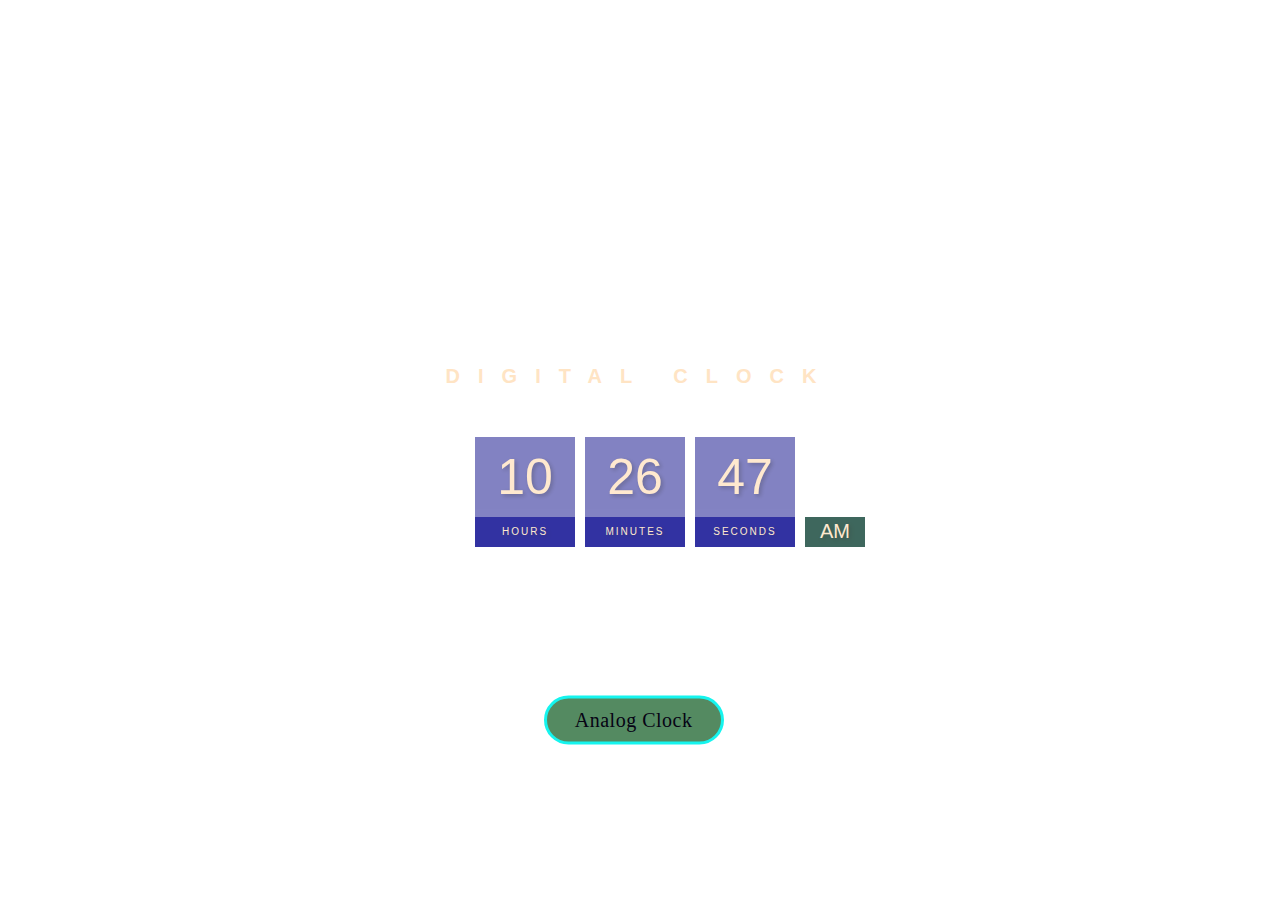
<file: index.html>
<!DOCTYPE html>
<html lang="en">

<head>
    <meta charset="UTF-8">
    <meta http-equiv="X-UA-Compatible" content="IE=edge">
    <meta name="viewport" content="width=device-width, initial-scale=1.0">
    <title>Digital clock</title>
    <link rel="icon" type="image/x-icon" href="alarm-clock.png">
    <link rel="stylesheet" href="style.css">
</head>

<body>
    <div class="container">
        <button class="button" id="button">Analog Clock</button>
    </div>
    <h2>Digital Clock</h2>

    <div class="clock">
        <div>
            <span id="Hour">00</span>
            <span class="text">Hours</span>
        </div>
        <div>
            <span id="Minutes">00</span>
            <span class="text">Minutes</span>
        </div>
        <div>
            <span id="Seconds">00</span>
            <span class="text">Seconds</span>
        </div>
        <div>
            <span id="ampm">AM</span>

        </div>


    </div>
    <script src="index.js"></script>
</body>

</html>
</file>
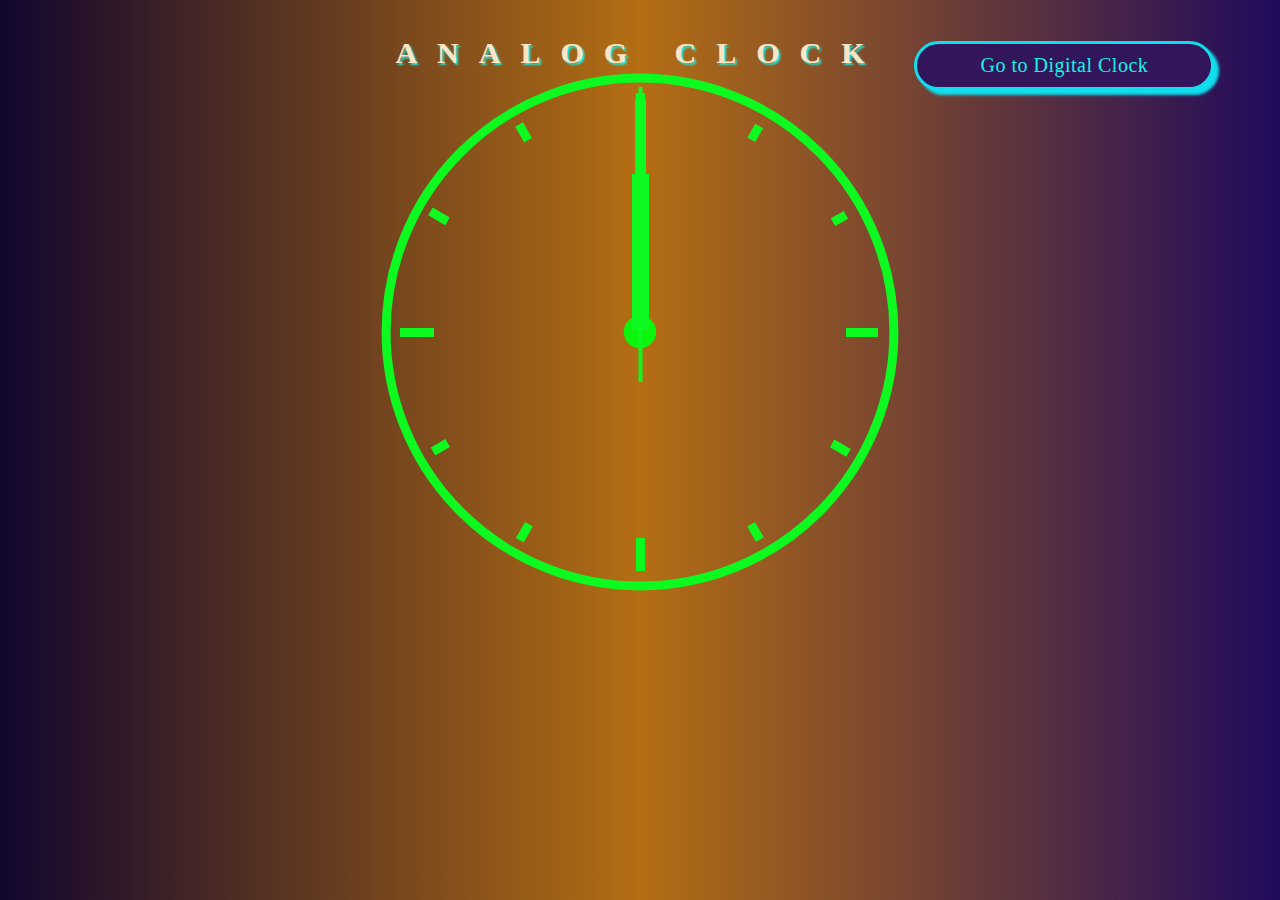
<file: index2.html>
<!DOCTYPE html>
<html lang="en-US">

<head>
    <meta charset="UTF-8">
    <meta name="viewport" content="width=device-width, initial-scale=1">
    <title>A Digital Analog Clock</title>
    <link rel="stylesheet" href="analog.css" type="text/css" media="all">
    <link rel="icon" type="image/x-icon" href="alarm-clock.png">
    <script src="analog.js" defer></script>
</head>

<body>
    <div class="container">
        <button class="button" id="button"> Go to Digital Clock</button>
    </div>
    <div class="clocks">
        <h2>Analog Clock</h2>
    </div>
    <main class="main">
        <div class="clockbox">
            <svg id="clock" xmlns="http://www.w3.org/2000/svg" width="600" height="600" viewBox="0 0 600 600">
                <g id="face">
                    <circle class="circle" cx="300" cy="300" r="253.9" />
                    <path class="hour-marks"
                        d="M300.5 94V61M506 300.5h32M300.5 506v33M94 300.5H60M411.3 107.8l7.9-13.8M493 190.2l13-7.4M492.1 411.4l16.5 9.5M411 492.3l8.9 15.3M189 492.3l-9.2 15.9M107.7 411L93 419.5M107.5 189.3l-17.1-9.9M188.1 108.2l-9-15.6" />
                    <circle class="mid-circle" cx="300" cy="300" r="16.2" />
                </g>
                <g id="hour">
                    <path class="hour-arm" d="M300.5 298V142" />
                    <circle class="sizing-box" cx="300" cy="300" r="253.9" />
                </g>
                <g id="minute">
                    <path class="minute-arm" d="M300.5 298V67" />
                    <circle class="sizing-box" cx="300" cy="300" r="253.9" />
                </g>
                <g id="second">
                    <path class="second-arm" d="M300.5 350V55" />
                    <circle class="sizing-box" cx="300" cy="300" r="253.9" />
                </g>
            </svg>
        </div><!-- .clockbox -->
    </main>

</body>

</html>
</file>
<file: style.css>
body {
    margin: 0;
    font-family: sans-serif;
    display: flex;
    flex-direction: column;
    align-items: center;
    height: 100vh;
    justify-content: center;
    background: url(https://images.unsplash.com/photo-1660380130383-7d639710b273?ixlib=rb-1.2.1&ixid=MnwxMjA3fDB8MHx0b3BpYy1mZWVkfDE0N3w2c01WalRMU2tlUXx8ZW58MHx8fHw%3D&auto=format&fit=crop&w=500&q=60);
    background-size: cover;
    overflow: hidden;
}

h2 {
    text-transform: uppercase;
    letter-spacing: 18px;
    font-size: 20px;
    text-align: center;
    color: bisque;
    height: 50px;



}

.clock {
    display: flex;

}

.clock div {
    margin: 5px;
    position: relative;
}

.clock span {
    width: 100px;
    height: 80px;
    background-color: rgb(100, 100, 180);
    opacity: .8;
    color: bisque;
    display: flex;
    justify-content: center;
    align-items: center;
    font-size: 50px;
    text-shadow: 2px 2px 4px rgba(0, 0, 0, 0.3);

}

.clock .text {
    height: 30px;
    font-size: 10px;
    text-transform: uppercase;
    letter-spacing: 2px;
    background: darkblue;
    opacity: .80;

}

.clock #ampm {
    bottom: 0;
    position: absolute;
    width: 60px;
    height: 30px;
    font-size: 20px;
    background: rgb(15, 66, 53);
}

.container {
    position: absolute;
    top: 80%;
    left: 49.5%;
    transform: translate(-50%, -50%);

}

.button.button {
    color: #060314;
    position: relative;
    text-align: center;
    background-color: rgb(84, 138, 97);
    width: 180px;
    padding: 10px;
    font-size: 20px;
    font-family: poppins;
    /* font-weight: 20px; */
    border: 3px solid#15f4ee;
    letter-spacing: 0.5px;
    cursor: pointer;
    border-radius: 100px;
    transition: 1.5s;
}

@media only screen and (max-width: 600px) {
    h2 {
        letter-spacing: 9px;
        font-size: 10px;
    }

    .clock span {
        width: 50px;
        height: 40px;
        font-size: 20px;

    }

    .clock .text {
        height: 15px;
        font-size: 5px;

        letter-spacing: 2px;

    }

    .clock #ampm {
        bottom: 0;

        width: 30px;
        height: 15px;
        font-size: 15px;

    }

    body {
        height: 50vh;

    }

    .container {

        top: 45%;
        left: 49.5%;
        transform: translate(-50%, -50%);

    }

    .button.button {

        width: 90px;
        padding: 5px;
        font-size: 10px;
        letter-spacing: 0.5px;

    }

}
</file>
<file: analog.css>
body {
    /* background-color: black; */
    /* height: 50px; */
    padding: 0;
    margin: 0;
    background: linear-gradient(to right,
            rgb(17, 6, 46) 0%,
            rgb(180, 110, 19) 50%,
            rgb(180, 110, 19) 50%,
            rgb(32, 10, 92) 100%);
}

/* .div.clocks {
    display: flex;
    letter-spacing: 18px;
    height: 50px; */
/* } */

h2 {

    text-transform: uppercase;
    letter-spacing: 20px;
    font-size: 30px;
    text-align: center;
    color: bisque;
    text-shadow: 2px 2px 2px #11f3e8;


    position: absolute;
    top: 5%;
    left: 50%;
    transform: translate(-50%, -100%);
    ;
}

.main {
    display: flex;
    padding: 2em;
    height: 90vh;
    justify-content: center;
    align-items: middle;
}

.clockbox,
#clock {
    width: 100%;
}

/* Clock styles */
.circle {
    fill: none;
    stroke: #0dfa21;
    stroke-width: 9;
    stroke-miterlimit: 10;
    border-radius: 50%;
    box-shadow: 0 0 0 3px #0dfa21;
}

.mid-circle {
    fill: #0cf50c;
}

.hour-marks {
    fill: none;
    stroke: #0dfa21;
    stroke-width: 9;
    stroke-miterlimit: 10;
}

.hour-arm {
    fill: none;
    stroke: #0dfa21;
    stroke-width: 17;
    stroke-miterlimit: 10;
}

.minute-arm {
    fill: none;
    stroke: #0dfa21;
    stroke-width: 11;
    stroke-miterlimit: 10;
}

.second-arm {
    fill: none;
    stroke: #0dfa21;
    stroke-width: 4;
    stroke-miterlimit: 10;
}

/* Transparent box ensuring arms center properly. */
.sizing-box {
    fill: none;
}

/* Make all arms rotate around the same center point. */
/* Optional: Use transition for animation. */
#hour,
#minute,
#second {
    transform-origin: 300px 300px;
    /* transition: transform .5s ease-in-out; */
}

.container {
    position: absolute;
    top: 10%;
    left: 48%;
    transform: translate(100%, -100%);

}

.button.button {
    color: #11f3e8;
    position: relative;
    text-align: center;
    background-color: rgb(50, 21, 90);
    width: 300px;
    padding: 10px;
    font-size: 20px;
    font-family: poppins;
    /* font-weight: 20px; */
    border: 3px solid#11deec;
    letter-spacing: 0.5px;
    cursor: pointer;
    border-radius: 100px;
    box-shadow: 5px 5px 3px #11deec;
    min-height: 30px;
    min-width: 120px;
    transition: 1.5s;

}

button:focus {
    outline: none;
}

@media only screen and (max-width: 600px) {
    h2 {


        letter-spacing: 2.5px;
        font-size: 15px;



        top: 10%;
        left: 50%;
        transform: translate(-50%, -100%);
        ;
    }


    .container {
        position: absolute;
        top: 20%;
        left: 16%;
        transform: translate(60%, -70%);

    }

    .button.button {

        width: 100px;
        padding: 5px;
        font-size: 7px;
        font-family: poppins;
        /* font-weight: 20px; */

        border-radius: 100px;
        box-shadow: 2.5px 2.5px 1.5px #11deec;
        min-height: 15px;
        min-width: 60px;
        transition: 1.5s;

    }

    .main {
        height: 45vh;
    }
}
</file>
